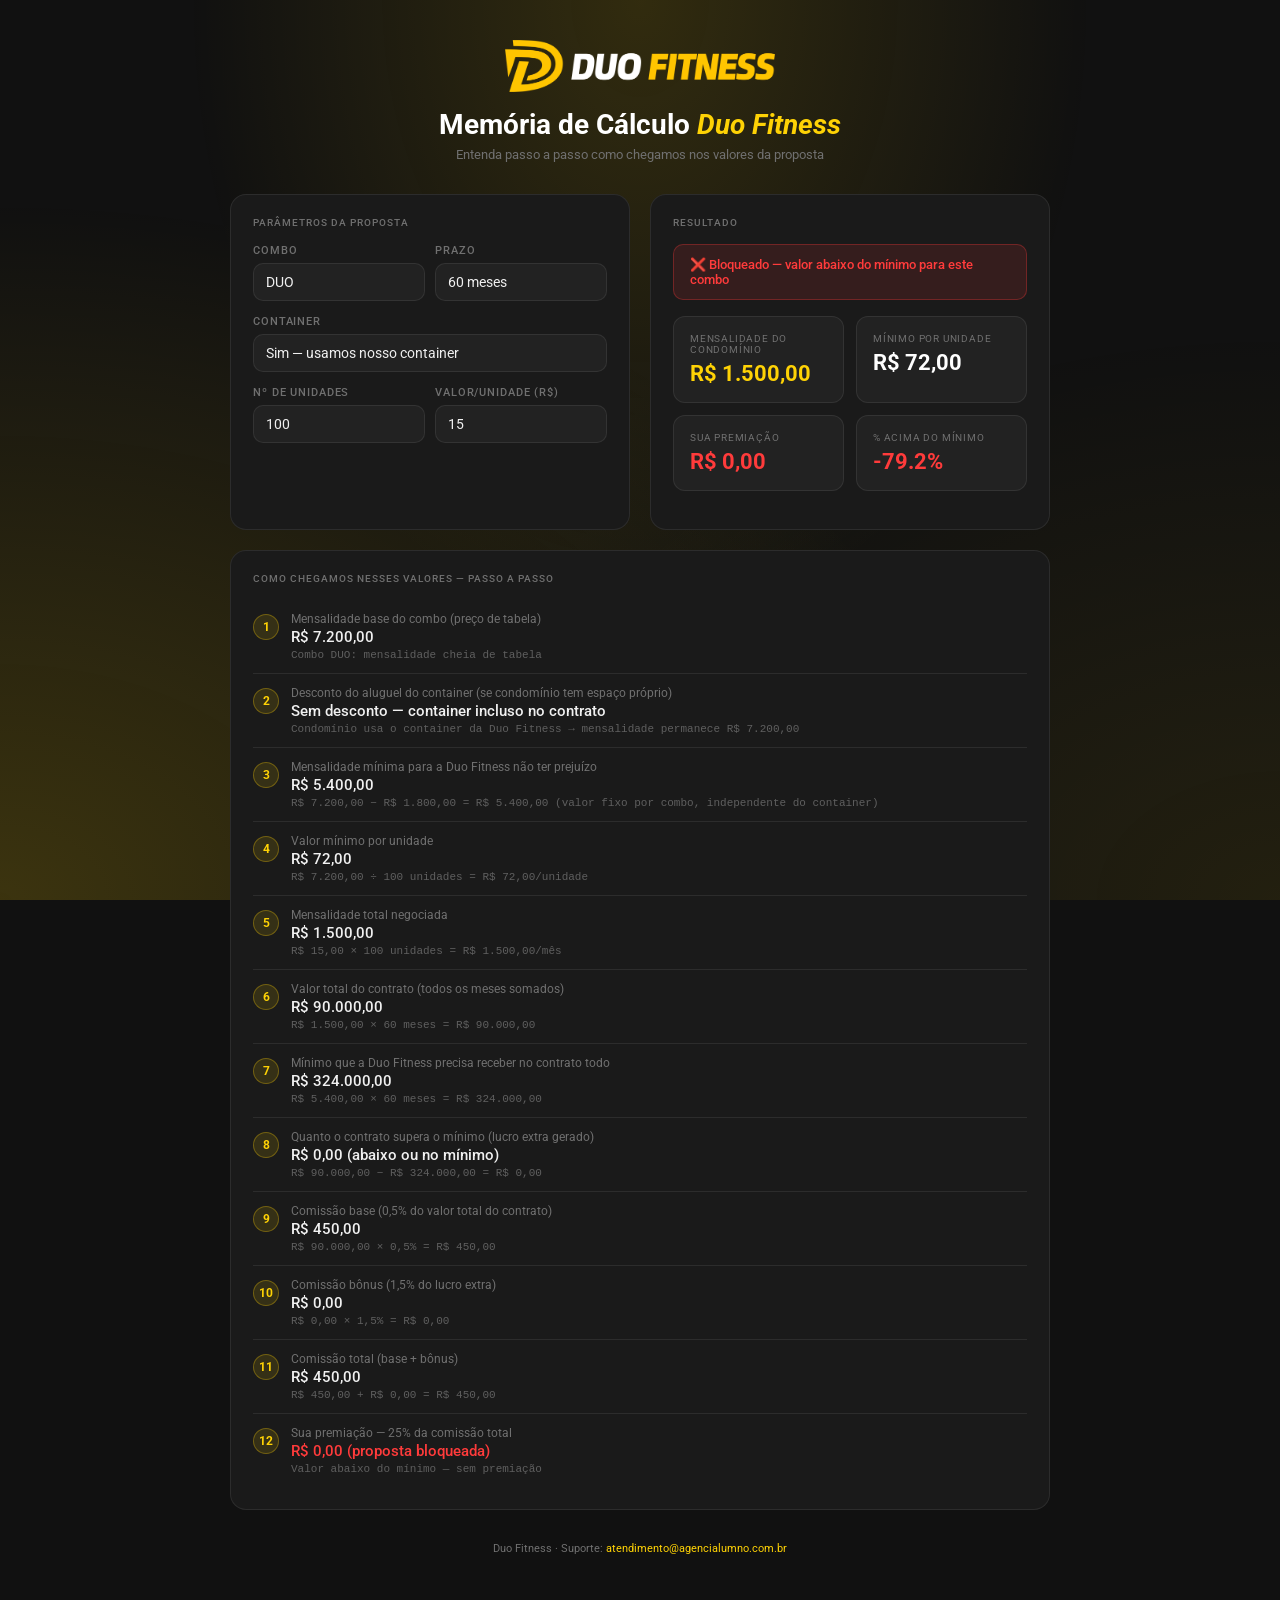
<file: calculadora.html>
<!DOCTYPE html>
<html lang="pt-BR">
<head>
  <meta charset="UTF-8">
  <meta name="viewport" content="width=device-width, initial-scale=1.0">
  <title>Memória de Cálculo — Duo Fitness</title>
  <link href="https://fonts.googleapis.com/css2?family=Roboto:wght@400;500;700&display=swap" rel="stylesheet">
  <style>
    :root {
      --amarelo: #fed205;
      --amarelo-dim: rgba(254,210,5,0.12);
      --amarelo-border: rgba(254,210,5,0.3);
      --fundo: #111111;
      --card: #1a1a1a;
      --card2: #222222;
      --borda: rgba(255,255,255,0.08);
      --texto: #f0f0f0;
      --muted: #707070;
      --verde: #00c853;
      --verde-dim: rgba(0,200,83,0.12);
      --vermelho: #ff3b3b;
      --vermelho-dim: rgba(255,59,59,0.12);
      --laranja: #ff8c00;
      --laranja-dim: rgba(255,140,0,0.12);
    }

    * { box-sizing: border-box; margin: 0; padding: 0; }

    body {
      background: var(--fundo);
      color: var(--texto);
      font-family: 'Roboto', sans-serif;
      font-size: 15px;
      min-height: 100vh;
    }

    body::before {
      content: '';
      position: fixed; inset: 0;
      background:
        radial-gradient(ellipse at 0% 100%, rgba(254,210,5,0.18) 0%, transparent 55%),
        radial-gradient(ellipse at 50% 0%, rgba(254,210,5,0.14) 0%, transparent 50%),
        radial-gradient(ellipse at 100% 100%, rgba(254,210,5,0.08) 0%, transparent 45%);
      pointer-events: none; z-index: 0;
    }

    .wrap {
      position: relative; z-index: 1;
      max-width: 860px;
      margin: 0 auto;
      padding: 0 20px 60px;
    }

    /* HEADER */
    .header {
      text-align: center;
      padding: 40px 0 32px;
    }
    .logo-img { height: 52px; margin-bottom: 12px; }
    .header-titulo {
      font-size: clamp(20px, 3vw, 28px);
      font-weight: 700;
      color: #fff;
    }
    .header-titulo span { color: var(--amarelo); font-style: italic; }
    .header-sub {
      font-size: 13px;
      color: var(--muted);
      margin-top: 6px;
    }

    /* GRID */
    .grid {
      display: grid;
      grid-template-columns: 1fr 1fr;
      gap: 20px;
    }

    /* CARDS */
    .card {
      background: var(--card);
      border: 1px solid var(--borda);
      border-radius: 16px;
      padding: 22px;
    }
    .card-titulo {
      font-size: 10px;
      font-weight: 500;
      letter-spacing: .10em;
      text-transform: uppercase;
      color: var(--muted);
      margin-bottom: 16px;
    }

    /* CAMPOS */
    .campo { margin-bottom: 14px; }
    .campo:last-child { margin-bottom: 0; }
    label {
      display: block;
      font-size: 11px;
      font-weight: 500;
      letter-spacing: .08em;
      text-transform: uppercase;
      color: var(--muted);
      margin-bottom: 6px;
    }
    select, input[type=number] {
      width: 100%;
      background: var(--card2);
      border: 1px solid var(--borda);
      border-radius: 10px;
      color: var(--texto);
      font-family: 'Roboto', sans-serif;
      font-size: 14px;
      padding: 10px 12px;
      outline: none;
      transition: border-color .2s;
      -webkit-appearance: none;
    }
    select:focus, input[type=number]:focus {
      border-color: var(--amarelo);
    }
    select option { background: #1a1a1a; }

    .campo-grid { display: grid; grid-template-columns: 1fr 1fr; gap: 10px; }

    /* STATUS */
    .status-badge {
      display: flex;
      align-items: center;
      gap: 8px;
      padding: 12px 16px;
      border-radius: 10px;
      font-size: 13px;
      font-weight: 500;
      border: 1px solid transparent;
      margin-bottom: 16px;
    }
    .status-bloqueado { background: var(--vermelho-dim); color: var(--vermelho); border-color: rgba(255,59,59,.3); }
    .status-minimo    { background: var(--laranja-dim);  color: var(--laranja);  border-color: rgba(255,140,0,.3); }
    .status-bom       { background: var(--verde-dim);    color: var(--verde);    border-color: rgba(0,200,83,.3); }
    .status-otimo     { background: rgba(0,200,83,.18);  color: var(--verde);    border-color: rgba(0,200,83,.4); }
    .status-maximo    { background: var(--amarelo-dim);  color: var(--amarelo);  border-color: var(--amarelo-border); }
    .status-vazio     { background: var(--card2); color: var(--muted); border-color: var(--borda); font-size: 12px; }

    /* MÉTRICAS */
    .metricas { display: grid; grid-template-columns: 1fr 1fr; gap: 12px; margin-bottom: 16px; }
    .metrica {
      background: var(--card2);
      border: 1px solid var(--borda);
      border-radius: 12px;
      padding: 16px;
    }
    .metrica-label { font-size: 10px; text-transform: uppercase; letter-spacing: .08em; color: var(--muted); margin-bottom: 6px; }
    .metrica-valor { font-size: 22px; font-weight: 700; color: #fff; }
    .metrica-valor.amarelo { color: var(--amarelo); }
    .metrica-valor.verde   { color: var(--verde); }
    .metrica-valor.vermelho { color: var(--vermelho); }

    /* PASSOS */
    .passo {
      display: flex;
      gap: 12px;
      align-items: flex-start;
      padding: 12px 0;
      border-bottom: 1px solid var(--borda);
    }
    .passo:last-child { border-bottom: none; }
    .passo-num {
      width: 26px; height: 26px;
      border-radius: 50%;
      background: var(--amarelo-dim);
      border: 1px solid var(--amarelo-border);
      color: var(--amarelo);
      font-size: 12px;
      font-weight: 700;
      display: flex; align-items: center; justify-content: center;
      flex-shrink: 0;
      margin-top: 2px;
    }
    .passo-body { flex: 1; }
    .passo-label { font-size: 12px; color: var(--muted); margin-bottom: 2px; }
    .passo-valor { font-size: 15px; font-weight: 500; color: var(--texto); }
    .passo-formula { font-size: 11px; color: var(--muted); margin-top: 3px; font-family: monospace; opacity: .8; }
    .passo-valor.destaque { color: var(--amarelo); font-size: 17px; }
    .passo-valor.verde { color: var(--verde); }
    .passo-valor.vermelho { color: var(--vermelho); }

    /* FULL WIDTH */
    .full { grid-column: 1 / -1; }

    /* RODAPÉ */
    .rodape {
      text-align: center;
      padding-top: 32px;
      font-size: 11px;
      color: var(--muted);
    }
    .rodape a { color: var(--amarelo); text-decoration: none; }

    @media (max-width: 640px) {
      .grid { grid-template-columns: 1fr; }
      .metricas { grid-template-columns: 1fr 1fr; }
      .campo-grid { grid-template-columns: 1fr; }
    }
  </style>
</head>
<body>
<div class="wrap">
  <header class="header">
    <img class="logo-img" src="assets/Logo sem fundo.png" alt="Duo Fitness" onerror="this.style.display='none'">
    <h1 class="header-titulo">Memória de Cálculo <span>Duo Fitness</span></h1>
    <p class="header-sub">Entenda passo a passo como chegamos nos valores da proposta</p>
  </header>

  <div class="grid">

    <!-- PARÂMETROS -->
    <div class="card">
      <div class="card-titulo">Parâmetros da proposta</div>

      <div class="campo-grid">
        <div class="campo">
          <label>Combo</label>
          <select id="combo">
            <option value="UNO">UNO</option>
            <option value="DUO" selected>DUO</option>
            <option value="TRIPLE">TRIPLE</option>
            <option value="PRIME">PRIME</option>
            <option value="ELITE">ELITE</option>
          </select>
        </div>
        <div class="campo">
          <label>Prazo</label>
          <select id="prazo">
            <option value="36">36 meses</option>
            <option value="48">48 meses</option>
            <option value="60" selected>60 meses</option>
          </select>
        </div>
      </div>

      <div class="campo">
        <label>Container</label>
        <select id="container">
          <option value="SIM">Sim — usamos nosso container</option>
          <option value="NAO">Não — condomínio tem espaço</option>
        </select>
      </div>

      <div class="campo-grid">
        <div class="campo">
          <label>Nº de unidades</label>
          <input type="number" id="aptos" value="100" min="1" placeholder="100">
        </div>
        <div class="campo">
          <label>Valor/unidade (R$)</label>
          <input type="number" id="vapo" value="15" min="0" step="0.5" placeholder="0,00">
        </div>
      </div>
    </div>

    <!-- RESULTADO -->
    <div class="card">
      <div class="card-titulo">Resultado</div>
      <div id="statusBadge" class="status-badge status-vazio">Preencha os campos</div>
      <div class="metricas">
        <div class="metrica">
          <div class="metrica-label">Mensalidade do condomínio</div>
          <div class="metrica-valor amarelo" id="mensCond">—</div>
        </div>
        <div class="metrica">
          <div class="metrica-label">Mínimo por unidade</div>
          <div class="metrica-valor" id="minUnit">—</div>
        </div>
        <div class="metrica">
          <div class="metrica-label">Sua premiação</div>
          <div class="metrica-valor verde" id="premiacao">—</div>
        </div>
        <div class="metrica">
          <div class="metrica-label">% acima do mínimo</div>
          <div class="metrica-valor" id="pctAcima">—</div>
        </div>
      </div>
    </div>

    <!-- PASSOS -->
    <div class="card full">
      <div class="card-titulo">Como chegamos nesses valores — passo a passo</div>

      <div class="passo">
        <div class="passo-num">1</div>
        <div class="passo-body">
          <div class="passo-label">Mensalidade base do combo (preço de tabela)</div>
          <div class="passo-valor" id="s1">—</div>
          <div class="passo-formula" id="s1f"></div>
        </div>
      </div>

      <div class="passo">
        <div class="passo-num">2</div>
        <div class="passo-body">
          <div class="passo-label">Desconto do aluguel do container (se condomínio tem espaço próprio)</div>
          <div class="passo-valor" id="s2">—</div>
          <div class="passo-formula" id="s2f"></div>
        </div>
      </div>

      <div class="passo">
        <div class="passo-num">3</div>
        <div class="passo-body">
          <div class="passo-label">Mensalidade mínima para a Duo Fitness não ter prejuízo</div>
          <div class="passo-valor" id="s3">—</div>
          <div class="passo-formula" id="s3f"></div>
        </div>
      </div>

      <div class="passo">
        <div class="passo-num">4</div>
        <div class="passo-body">
          <div class="passo-label">Valor mínimo por unidade</div>
          <div class="passo-valor" id="s4">—</div>
          <div class="passo-formula" id="s4f"></div>
        </div>
      </div>

      <div class="passo">
        <div class="passo-num">5</div>
        <div class="passo-body">
          <div class="passo-label">Mensalidade total negociada</div>
          <div class="passo-valor" id="s5">—</div>
          <div class="passo-formula" id="s5f"></div>
        </div>
      </div>

      <div class="passo">
        <div class="passo-num">6</div>
        <div class="passo-body">
          <div class="passo-label">Valor total do contrato (todos os meses somados)</div>
          <div class="passo-valor" id="s6">—</div>
          <div class="passo-formula" id="s6f"></div>
        </div>
      </div>

      <div class="passo">
        <div class="passo-num">7</div>
        <div class="passo-body">
          <div class="passo-label">Mínimo que a Duo Fitness precisa receber no contrato todo</div>
          <div class="passo-valor" id="s7">—</div>
          <div class="passo-formula" id="s7f"></div>
        </div>
      </div>

      <div class="passo">
        <div class="passo-num">8</div>
        <div class="passo-body">
          <div class="passo-label">Quanto o contrato supera o mínimo (lucro extra gerado)</div>
          <div class="passo-valor" id="s8">—</div>
          <div class="passo-formula" id="s8f"></div>
        </div>
      </div>

      <div class="passo">
        <div class="passo-num">9</div>
        <div class="passo-body">
          <div class="passo-label">Comissão base (0,5% do valor total do contrato)</div>
          <div class="passo-valor" id="s9">—</div>
          <div class="passo-formula" id="s9f"></div>
        </div>
      </div>

      <div class="passo">
        <div class="passo-num">10</div>
        <div class="passo-body">
          <div class="passo-label">Comissão bônus (1,5% do lucro extra)</div>
          <div class="passo-valor" id="s10">—</div>
          <div class="passo-formula" id="s10f"></div>
        </div>
      </div>

      <div class="passo">
        <div class="passo-num">11</div>
        <div class="passo-body">
          <div class="passo-label">Comissão total (base + bônus)</div>
          <div class="passo-valor" id="s11">—</div>
          <div class="passo-formula" id="s11f"></div>
        </div>
      </div>

      <div class="passo">
        <div class="passo-num">12</div>
        <div class="passo-body">
          <div class="passo-label">Sua premiação — 25% da comissão total</div>
          <div class="passo-valor destaque" id="s12">—</div>
          <div class="passo-formula" id="s12f"></div>
        </div>
      </div>

    </div>
  </div>

  <div class="rodape">
    Duo Fitness · Suporte: <a href="mailto:atendimento@agencialumno.com.br">atendimento@agencialumno.com.br</a>
  </div>
</div>

<script>
const COMBOS = {
  UNO:    { mens: 4500,  alu: 1200 },
  DUO:    { mens: 7200,  alu: 1800 },
  TRIPLE: { mens: 10200, alu: 2400 },
  PRIME:  { mens: 13500, alu: 3000 },
  ELITE:  { mens: 17000, alu: 3600 },
};
const BASE = 0.005, BONUS = 0.015, CSS_SPLIT = 0.25;

function fmt(v) {
  return 'R$ ' + v.toLocaleString('pt-BR', { minimumFractionDigits: 2, maximumFractionDigits: 2 });
}

function set(id, txt, cls) {
  const el = document.getElementById(id);
  el.textContent = txt;
  if (cls) el.className = 'passo-valor ' + cls;
}

function setf(id, txt) {
  document.getElementById(id).textContent = txt;
}

function calcular() {
  const combo  = document.getElementById('combo').value;
  const cont   = document.getElementById('container').value;
  const prazo  = parseInt(document.getElementById('prazo').value);
  const aptos  = parseFloat(document.getElementById('aptos').value) || 0;
  const vApto  = parseFloat(document.getElementById('vapo').value) || 0;

  const d = COMBOS[combo];
  const temDesconto = cont === 'NAO';
  const mensCli = d.mens - (temDesconto ? d.alu : 0);
  const recLiq  = d.mens - d.alu;
  const minApto = aptos > 0 ? mensCli / aptos : 0;
  const mensNeg = vApto * aptos;
  const contNeg = mensNeg * prazo;
  const contMin = recLiq * prazo;
  const extra   = Math.max(0, contNeg - contMin);
  const comBase  = contNeg * BASE;
  const comBonus = extra * BONUS;
  const comTotal = comBase + comBonus;
  const comCSS   = comTotal * CSS_SPLIT;
  const pct = minApto > 0 ? vApto / minApto - 1 : 0;
  const bloqueado = vApto > 0 && minApto > 0 && vApto < minApto;

  // Status
  let statusClass, statusTxt;
  if (!vApto || aptos === 0) {
    statusClass = 'status-vazio'; statusTxt = 'Preencha os campos para simular';
  } else if (bloqueado) {
    statusClass = 'status-bloqueado'; statusTxt = '❌ Bloqueado — valor abaixo do mínimo para este combo';
  } else if (pct < 0.05) {
    statusClass = 'status-minimo'; statusTxt = '⚠ No mínimo — premiação mínima. Tente subir o valor!';
  } else if (pct < 0.15) {
    statusClass = 'status-bom'; statusTxt = '✔ Bom negócio — aprovado! Ainda há margem para crescer.';
  } else if (pct < 0.25) {
    statusClass = 'status-otimo'; statusTxt = '🚀 Ótimo negócio — excelente! Premiação crescendo.';
  } else {
    statusClass = 'status-maximo'; statusTxt = '⭐ Máximo — premiação no topo!';
  }
  const bar = document.getElementById('statusBadge');
  bar.className = 'status-badge ' + statusClass;
  bar.textContent = statusTxt;

  // Métricas
  document.getElementById('mensCond').textContent = vApto && aptos ? fmt(mensNeg) : '—';
  document.getElementById('minUnit').textContent  = minApto ? fmt(minApto) : '—';
  document.getElementById('premiacao').textContent = bloqueado ? 'R$ 0,00' : (comCSS ? fmt(comCSS) : '—');
  document.getElementById('premiacao').className = 'metrica-valor ' + (bloqueado ? 'vermelho' : 'verde');
  document.getElementById('pctAcima').textContent = minApto && vApto ? (pct * 100).toFixed(1) + '%' : '—';
  document.getElementById('pctAcima').className = 'metrica-valor ' + (bloqueado ? 'vermelho' : pct >= 0.25 ? 'amarelo' : 'verde');

  // Passos
  set('s1', fmt(d.mens));
  setf('s1f', `Combo ${combo}: mensalidade cheia de tabela`);

  set('s2', temDesconto ? `− ${fmt(d.alu)} (desconto aplicado)` : 'Sem desconto — container incluso no contrato');
  setf('s2f', temDesconto
    ? `${fmt(d.mens)} − ${fmt(d.alu)} = ${fmt(mensCli)}`
    : `Condomínio usa o container da Duo Fitness → mensalidade permanece ${fmt(d.mens)}`);

  set('s3', fmt(recLiq));
  setf('s3f', `${fmt(d.mens)} − ${fmt(d.alu)} = ${fmt(recLiq)} (valor fixo por combo, independente do container)`);

  set('s4', minApto ? fmt(minApto) : '—');
  setf('s4f', aptos ? `${fmt(mensCli)} ÷ ${aptos} unidades = ${fmt(minApto)}/unidade` : '');

  set('s5', mensNeg ? fmt(mensNeg) : '—');
  setf('s5f', (vApto && aptos) ? `R$ ${vApto.toLocaleString('pt-BR',{minimumFractionDigits:2})} × ${aptos} unidades = ${fmt(mensNeg)}/mês` : '');

  set('s6', contNeg ? fmt(contNeg) : '—');
  setf('s6f', mensNeg ? `${fmt(mensNeg)} × ${prazo} meses = ${fmt(contNeg)}` : '');

  set('s7', fmt(contMin));
  setf('s7f', `${fmt(recLiq)} × ${prazo} meses = ${fmt(contMin)}`);

  set('s8', extra > 0 ? fmt(extra) : 'R$ 0,00 (abaixo ou no mínimo)', extra > 0 ? 'verde' : '');
  setf('s8f', contNeg ? `${fmt(contNeg)} − ${fmt(contMin)} = ${fmt(extra)}` : '');

  set('s9', fmt(comBase));
  setf('s9f', contNeg ? `${fmt(contNeg)} × 0,5% = ${fmt(comBase)}` : '');

  set('s10', fmt(comBonus));
  setf('s10f', `${fmt(extra)} × 1,5% = ${fmt(comBonus)}`);

  set('s11', fmt(comTotal));
  setf('s11f', `${fmt(comBase)} + ${fmt(comBonus)} = ${fmt(comTotal)}`);

  set('s12', bloqueado ? 'R$ 0,00 (proposta bloqueada)' : fmt(comCSS), bloqueado ? 'vermelho' : 'destaque');
  setf('s12f', !bloqueado ? `${fmt(comTotal)} × 25% = ${fmt(comCSS)}` : 'Valor abaixo do mínimo — sem premiação');
}

['combo','container','prazo','aptos','vapo'].forEach(id => {
  document.getElementById(id).addEventListener('input', calcular);
});
calcular();
</script>
</body>
</html>
</file>
